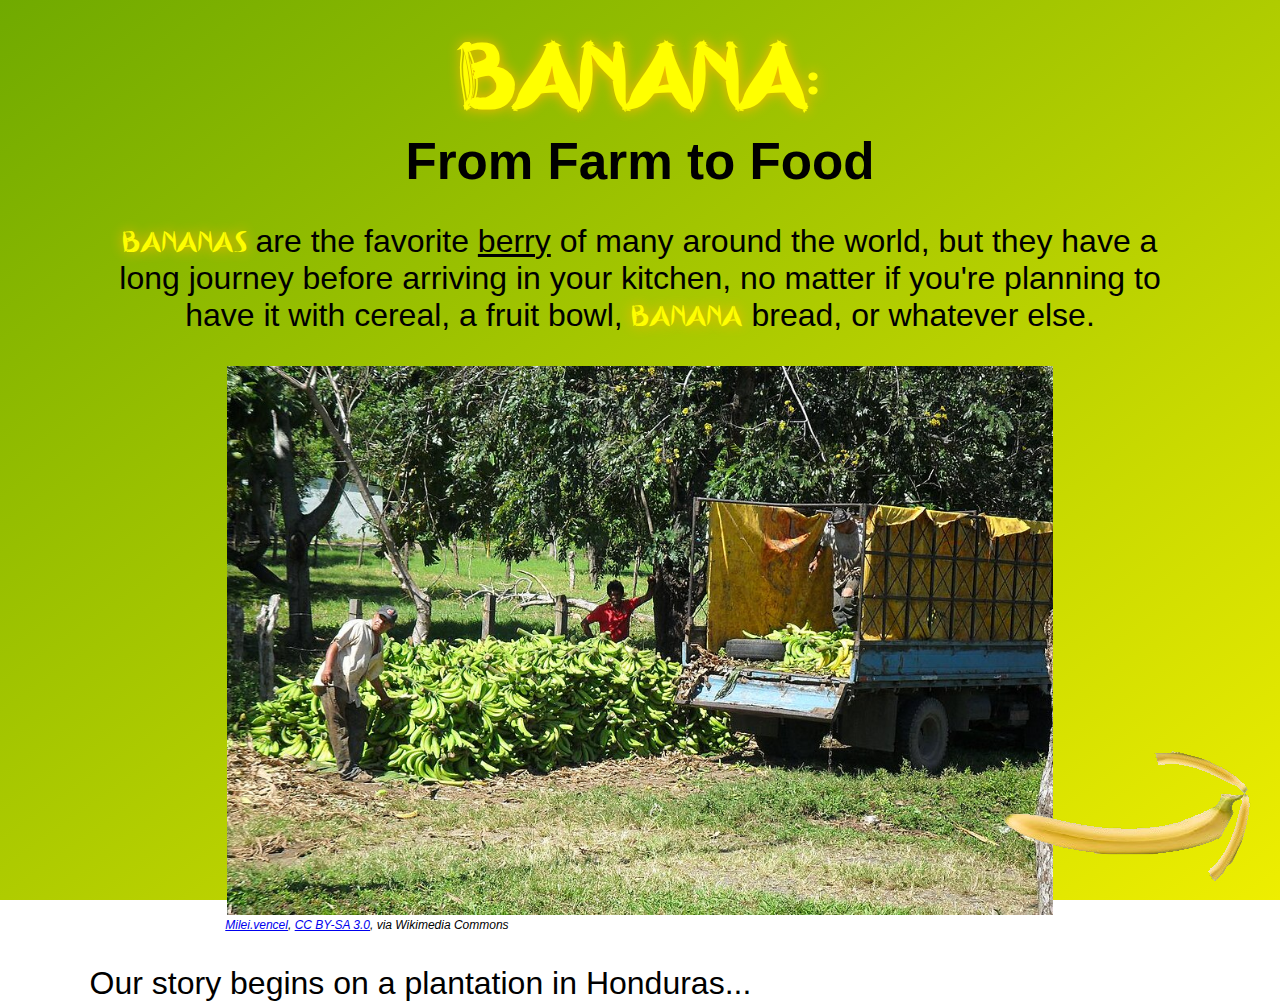
<file: index.html>
<!DOCTYPE html>
<html>
    <head>
        <title>
            Banana Story
        </title>
        <link rel="stylesheet" href="style.css">
    </head>
    <body>
        <div>
            <h1 class="title">
                <span class="banana">Banana:</span>
            </h1>
            <h2 class="subtitle">
                From Farm to Food
            </h2>
        </div>
        <p class="center"><span class="banana">Bananas</span> are the favorite <a id="bananaberry" href="https://stanfordmag.org/contents/bananas-are-berries">berry</a> of many around the world, but they have a long journey before 
        arriving in your kitchen, no matter if you're planning to have it with cereal, a fruit bowl, <span class="banana">banana</span> bread, or whatever else.</p>
        <img id="banaan_plantation" src="plantation.jpeg" alt="banaan">
        <cite id="plantation-citation"><a href="https://commons.wikimedia.org/wiki/File:Bananas_for_market.JPG">Milei.vencel</a>, <a href="https://creativecommons.org/licenses/by-sa/3.0">CC BY-SA 3.0</a>, via Wikimedia Commons</cite>
        <br>
        <p>Our story begins on a plantation in Honduras...</p>
        <a href="page-1.html" class="page_right_link"><img src="banana-right-arrow.png" class="bananaarrow" alt="right arrow made out of bananas"></a>
    </body>
</html>
</file>
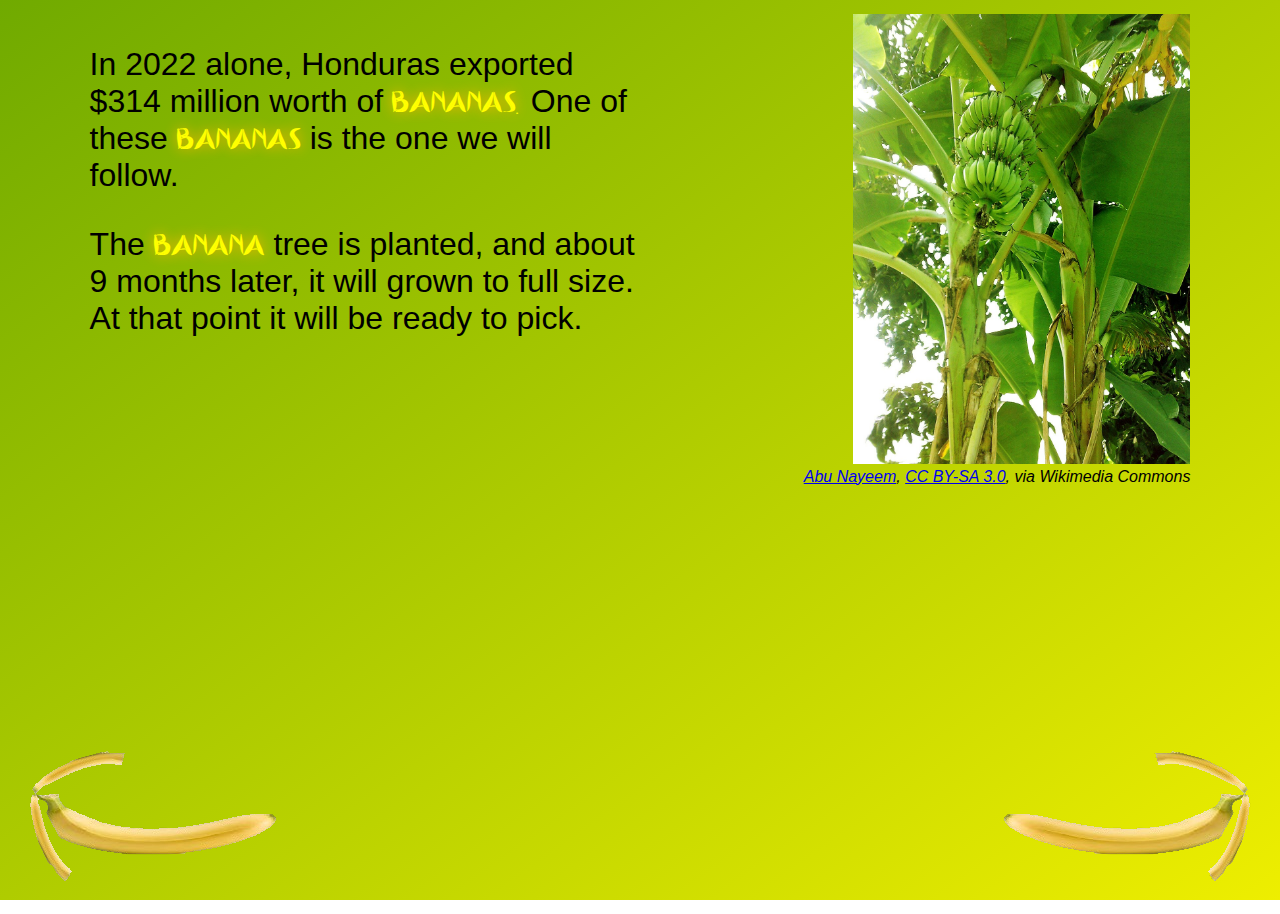
<file: page-1.html>
<!DOCTYPE html>
<html>
    <head>
        <title>
            Welcome to Honduras
        </title>
        <link rel="stylesheet" href="style.css">
        <link rel="icon" type="image/x-icon" href="honduras.ico">
    </head>
    <body>
        <div class="half-left" id="page1">
            <p>
                In 2022 alone, Honduras exported $314 million worth of <span class="banana">bananas.</span>  One of these <span class="banana">bananas</span> is the one we will follow.</p>
            </p>
            <p>
                The <span class="banana">banana</span> tree is planted, and about 9 months later, it will grown to full size. At that point it will be ready to pick.
            </p>
        </div>
        <div class="half-right">
            <img src="BananaTree.jpg" id="banaantree" alt="Banana Tree">
            <br>
            <cite>
                <a href="https://commons.wikimedia.org/wiki/File:Banana_Tree_2.jpg">Abu Nayeem</a>, <a href="https://creativecommons.org/licenses/by-sa/3.0">CC BY-SA 3.0</a>, via Wikimedia Commons
            </cite>
        </div>
        <a href="page-2.html" class="page_right_link"><img src="banana-right-arrow.png" class="bananaarrow" alt = "right arrow made out of bananas"></a>
        <a href="index.html" class="page_left_link"><img src="banana-left-arrow.png" class="bananaarrow" alt = "left arrow made out of bananas"></a>
    </body>
</html>
</file>
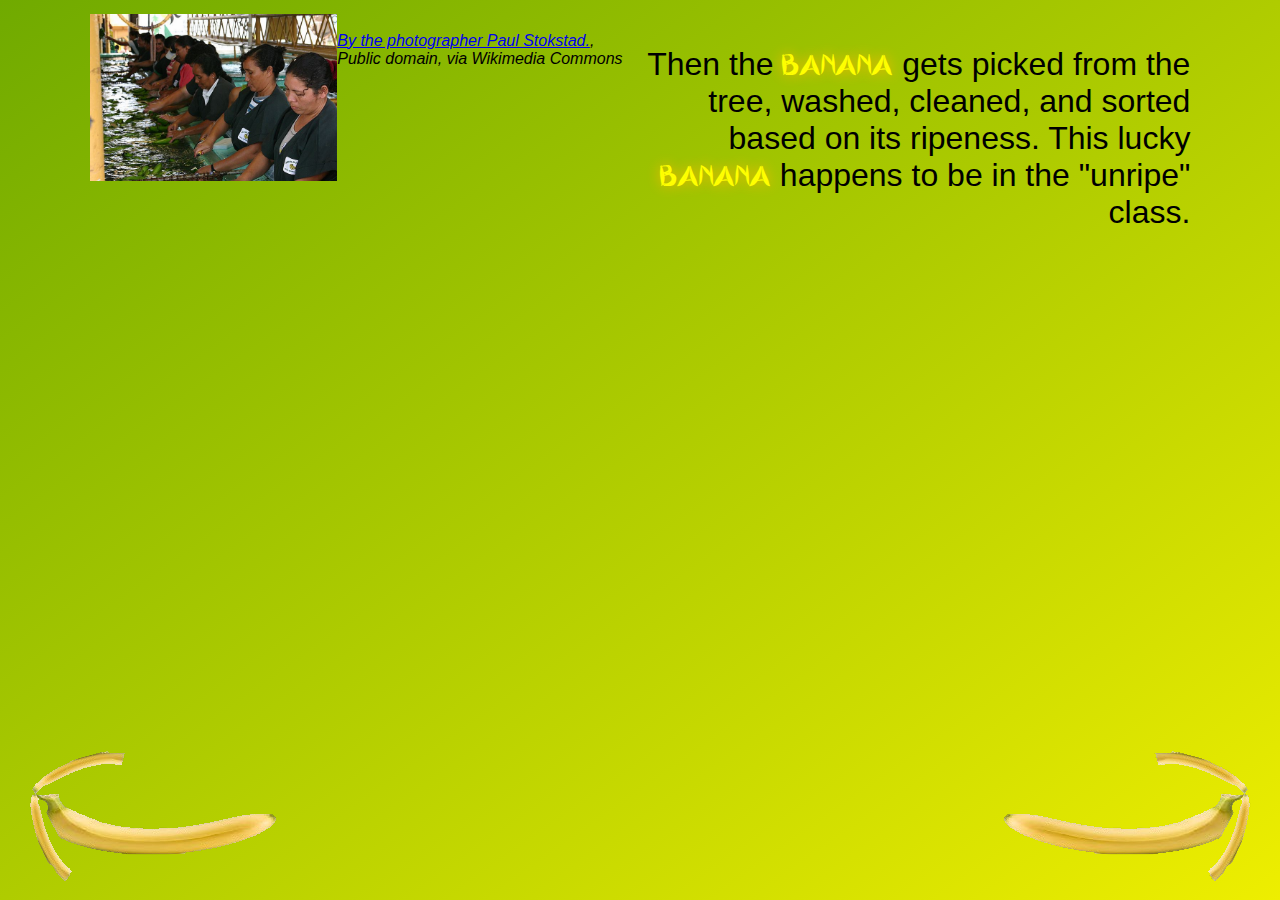
<file: page-2.html>
<!DOCTYPE html>
<html>
    <head>
        <title>The ship life</title>
        <link rel="stylesheet" href="style.css">
    </head>

    <body>
        <p class="half-right">Then the <span class="banana">banana</span> gets picked from the tree, washed, cleaned, and sorted based on its ripeness. This lucky <span class="banana">banana</span> happens to be in the "unripe" class.</p>
        <div class="half-left">
            <img src="Banana_sorting.jpg" id="banaansort" alt="Bananas being sorted by hand">
            <br>
            <cite><a href="https://commons.wikimedia.org/wiki/File:Banana_sorting.jpg">By the photographer Paul Stokstad.</a>, Public domain, via Wikimedia Commons</cite>
        </div>
        <a href="page-1.html" class="page_left_link"><img src="banana-left-arrow.png" class="bananaarrow" alt = "left arrow made out of bananas"></a>
        <a href="page-3.html" class="page_right_link"><img src="banana-right-arrow.png" class="bananaarrow" alt = "right arrow made out of bananas"></a>
    </body>
</html>
</file>
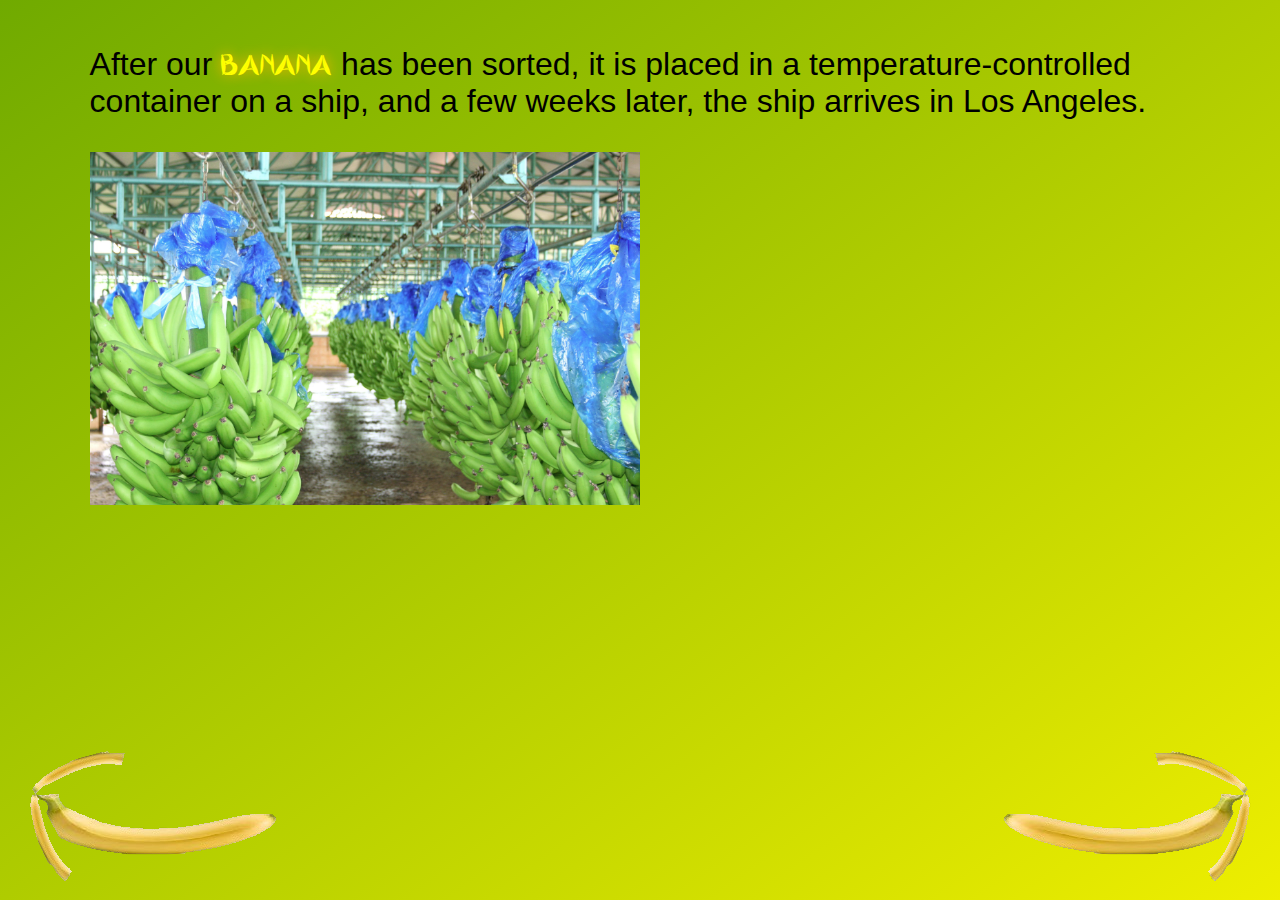
<file: page-3.html>
<!DOCTYPE html>
<html>
    <head>
        <title>The ripening room</title>
        <link rel="stylesheet" href="style.css">
    </head>

    <body>
    <p>After our <span class="banana">banana</span> has been sorted, it is placed in a temperature-controlled container on a ship, and a few weeks later, the ship arrives in Los Angeles.</p>
        <img src="temp-control.png" class="half-left" alt="Bananas being sorted by hand">
        <a href="page-2.html" class="page_left_link"><img src="banana-left-arrow.png" class="bananaarrow" alt = "left arrow made out of bananas"></a>
        <a href="page-4.html" class="page_right_link"><img src="banana-right-arrow.png" class="bananaarrow" alt = "right arrow made out of bananas"></a>
    </body>
</html>
</file>
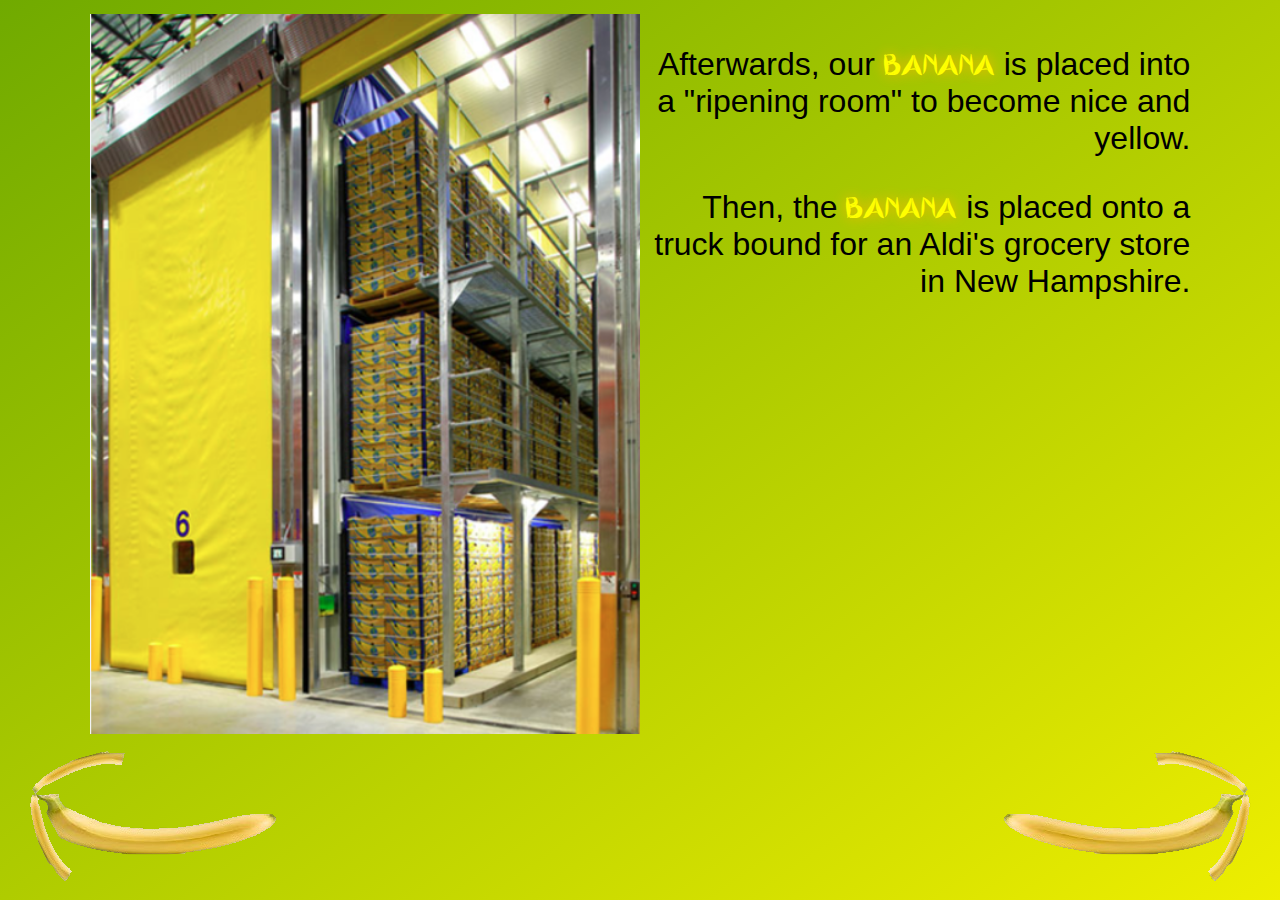
<file: page-4.html>
<!DOCTYPE html>
<html>
    <head>
        <title>Inside the store</title>
        <link rel="stylesheet" href="style.css">
    </head>

    <body>
    <div class="half-right">
        <p>Afterwards, our <span class="banana">banana</span> is placed into a "ripening room" to become nice and yellow.</p>
        <p>Then, the <span class="banana">banana</span> is placed onto a truck bound for an Aldi's grocery store in New Hampshire.</p>
    </div>
    <img src="ripening-room.png" class="half-left" id="room" alt="Bananas being sorted by hand">
        <a href="page-3.html" class="page_left_link"><img src="banana-left-arrow.png" class="bananaarrow" alt = "left arrow made out of bananas"></a>
        <a href="page-5.html" class="page_right_link"><img src="banana-right-arrow.png" class="bananaarrow" alt = "right arrow made out of bananas"></a>
    </body>
</html>
</file>
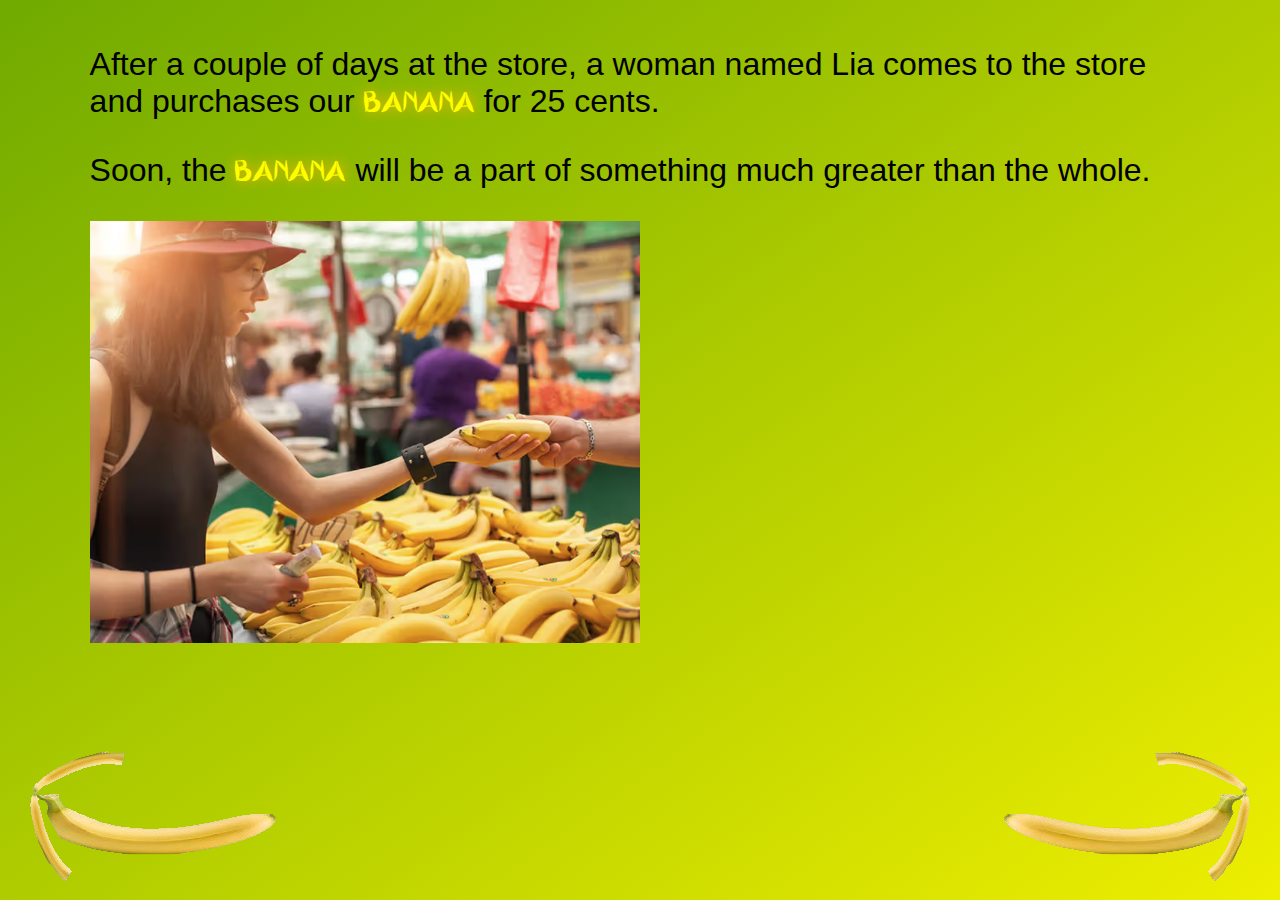
<file: page-5.html>
<!DOCTYPE html>
<html>
    <head>
        <title>Banana Bread</title>
        <link rel="stylesheet" href="style.css">
    </head>

    <body>
    <p>After a couple of days at the store, a woman named Lia comes to the store and purchases our <span class="banana">banana</span> for 25 cents.</p>
    <p>Soon, the <span class="banana">banana</span> will be a part of something much greater than the whole.</p>
    <img src="buy.png" class="half-left" alt="Bananas being sorted by hand">
        <a href="page-4.html" class="page_left_link"><img src="banana-left-arrow.png" class="bananaarrow" alt = "left arrow made out of bananas"></a>
        <a href="page-6.html" class="page_right_link"><img src="banana-right-arrow.png" class="bananaarrow" alt = "right arrow made out of bananas"></a>
    </body>
</html>
</file>
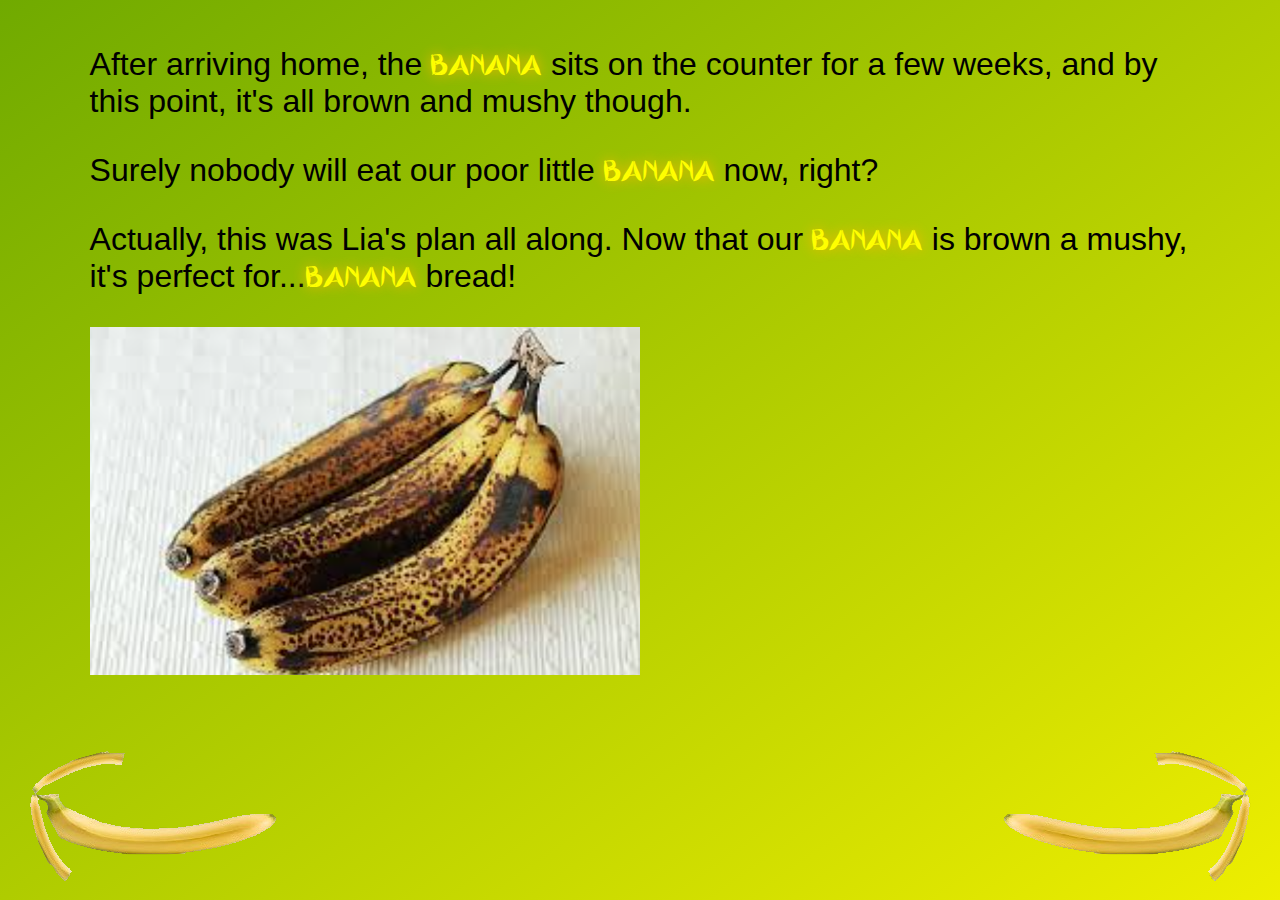
<file: page-6.html>
<!DOCTYPE html>
<html>
    <head>
        <title>Banana Bread</title>
        <link rel="stylesheet" href="style.css">
    </head>

    <body>
    <p>After arriving home, the <span class="banana">banana</span> sits on the counter for a few weeks, and by this point, it's all brown and mushy though.</p>
    <p>Surely nobody will eat our poor little <span class="banana">banana</span> now, right?</p>
    <p>Actually, this was Lia's plan all along. Now that our <span class="banana">banana</span> is brown a mushy, it's perfect for...<span class="banana">banana</span> bread!</p>
        <img src="over-ripe.png" class="half-left" alt="Bananas being sorted by hand">
        <a href="page-5.html" class="page_left_link"><img src="banana-left-arrow.png" class="bananaarrow" alt = "left arrow made out of bananas"></a>
        <a href="YUM YUM.html" class="page_right_link"><img src="banana-right-arrow.png" class="bananaarrow" alt = "right arrow made out of bananas"></a>
    </body>
</html>
</file>
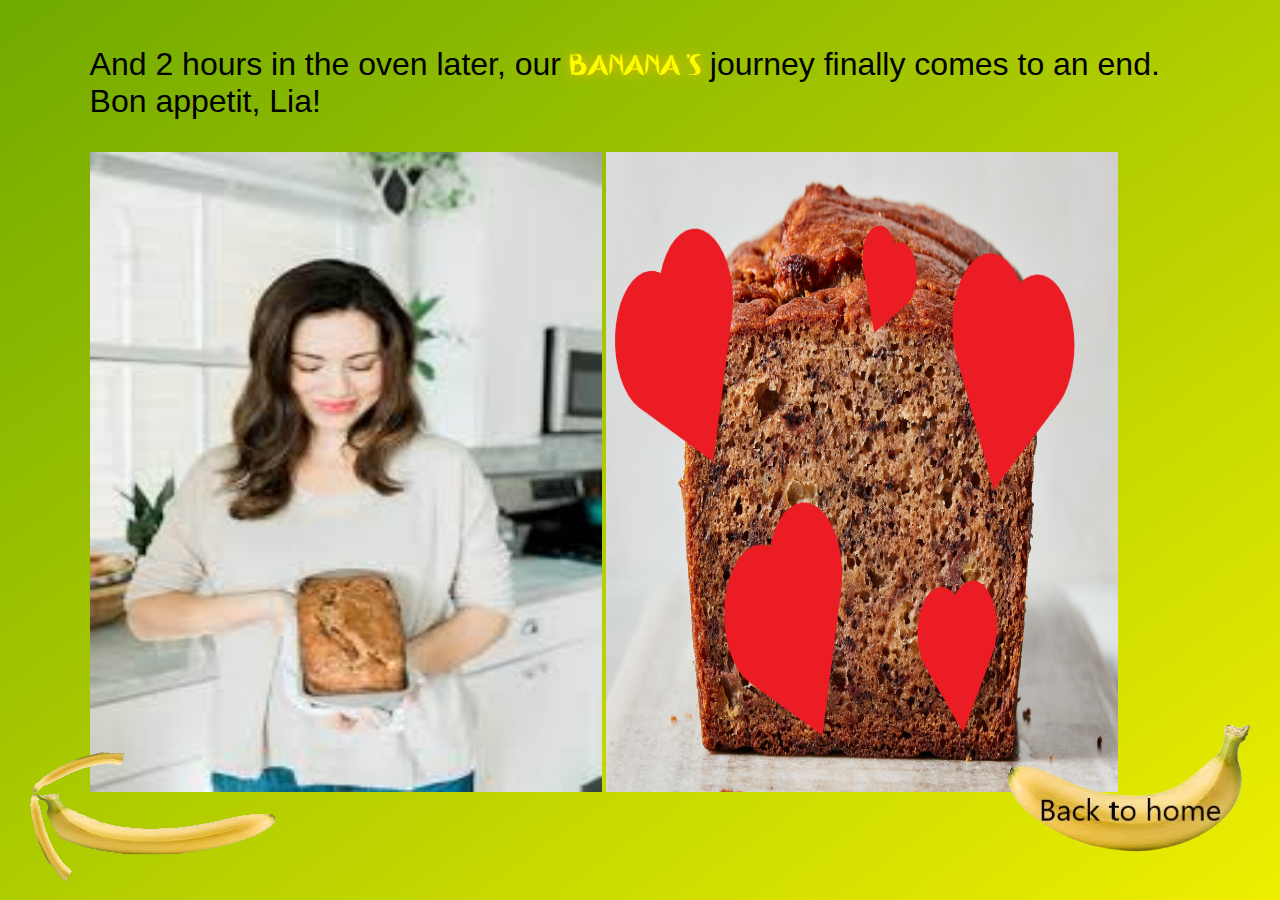
<file: YUM YUM.html>
<!DOCTYPE html>
<html>
    <head>
        <title>YUM YUM</title>
        <link rel="stylesheet" href="style.css">
    </head>

    <body>
    <p>And 2 hours in the oven later, our <span class="banana">banana's</span> journey finally comes to an end. Bon appetit, Lia!</p>
    <img src="banana-bread-hold.png" class="bananabread" alt="woman holding banaan bread">
    <img src="banaan-heart.png" class="bananabread" alt="Banana bread with hearts">
<a href="page-6.html" class="page_left_link"><img src="banana-left-arrow.png" class="bananaarrow" alt = "left arrow made out of bananas"></a>
    <a href="index.html" class="page_right_link"><img src="back-to-home.png" class="bananaarrow" alt = "right arrow made out of bananas"></a>
   
   
   
   </body>
</html>
</file>
<file: style.css>
@font-face {
    font-family: BANAAN;
    src: url('Bananasplit.ttf') format('truetype');
}
.title {
    text-align: center;
    font-size: 8vw;
    margin: 0 0 0 0;
    padding: 0 0 0 0;
    font-family: 'BANAAN';
}
.subtitle {
    text-align: center;
    font-size: 4vw;
    margin: 0 0 0 0;
    padding: 0 0 0 0;
}
.center {
    text-align: center;
}
#bananaberry {
    color: black;
}
p {
    font-size: 2.5vw;
}
#banaan_plantation {
  display: block;
  margin-left: auto;
  margin-right: auto;
  width: 75%;
}
body {
    font-family: Helvetica;
    padding: 1.5vh 7vw 1.5vh 7.00000001vw; 
    background-image: linear-gradient(to bottom right, #70AA00, #EEEE00);
    background-repeat: no-repeat;
    margin: 0;  
    max-height:100vh;
    max-width:100vw;
    background-position: center;
    background-attachment: fixed;
}
#plantation-citation {
    font-size: 75%;
    padding-left: 10.6vw;
}
.half-left {
    width: 49.99999%;
    text-align: left;
    float: left;
}
.half-right {
    width: 49.99999%;
    float: right;
    text-align: right;
}
#banaantree {
    height: 50vh;
}
.bottom {
    vertical-align: bottom;
    float: bottom;
}
#page1 {
    height: 100vh;
}
.banaansort {
    float: right;
    width: 49.99999%
}
.bananabread {
    height:50vw;
    width:40vw;
}
.page_right_link {
    position: absolute;
    bottom: 8px;
    right: 16px;
}
.page_left_link {
    position: absolute;
    bottom: 8px;
    left: 16px;
}  
.banana {
    color: yellow;
  text-shadow: 0 0 1vw #fb0;
    font-family: 'BANAAN';
}   
#room {
    height: 80vh;
    width: 49.9999%;
}
#banaansort {
    width: 45%;
    float: left;
}
</file>
